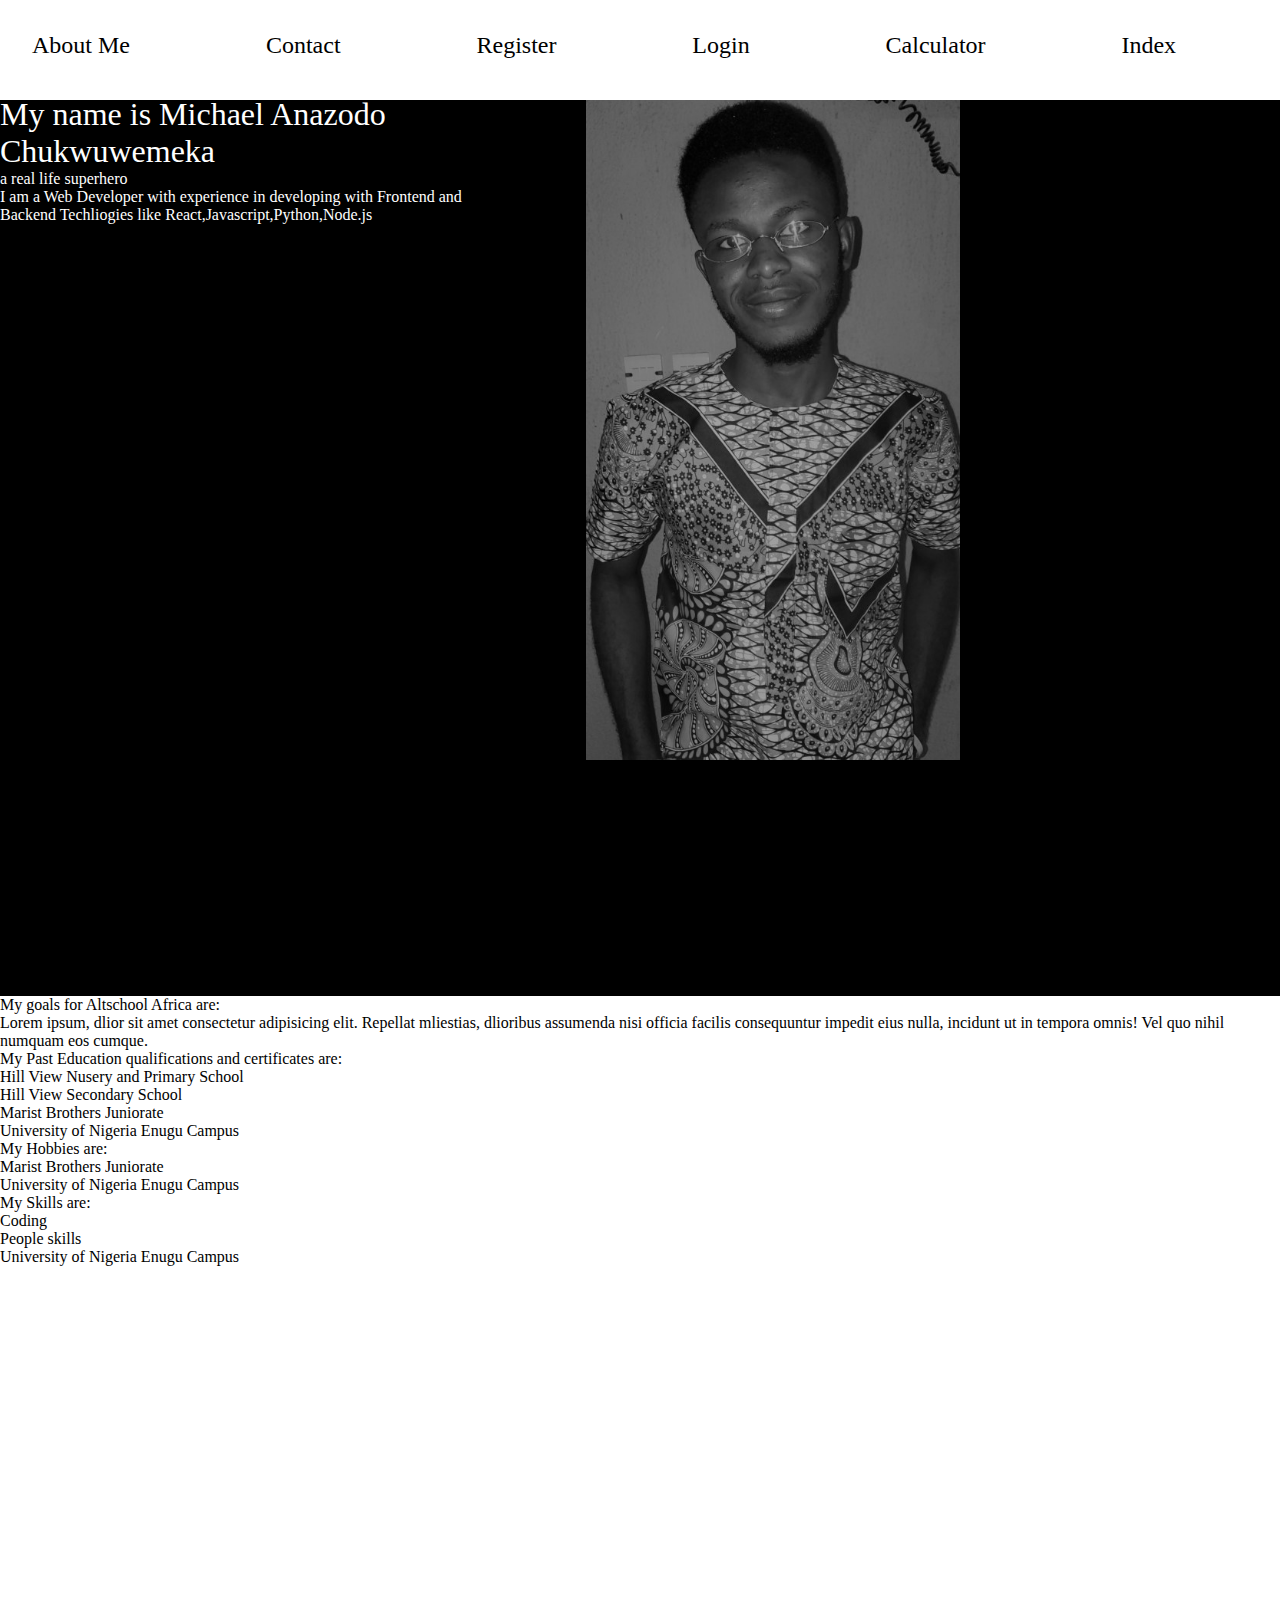
<file: index.html>
<!DOCTYPE html>
<html lang="en">
<head>
    <meta charset="UTF-8">
    <meta http-equiv="X-UA-Compatible" content="IE=edge">
    <meta name="viewport" content="width=device-width, initial-scale=1.0">
    <link rel="stylesheet" href="script.css">
    <title>ALTSCHOOL ASSIGNMENT</title>
</head>
<body>
    <div class="container">
        <header>
            <nav>
            <ul>
                <li><a href="index.html"class="nav-link">About Me</a></li>
                <li><a  href="Contact.html" class="nav-link">Contact</a></li>
                <li><a  href="register.html" class="nav-link">Register</a></li>
                <li><a  href="login.html" class="nav-link">Login</a></li>
                <li><a  href="/Calculator.html" class="nav-link">Calculator</a></li>
              <li><a  href="/index2.html" class="nav-link">Index</a></li>
            </ul>
            </nav>
        </header>

        <section id=#AboutMe class="AboutMe" style="display:flex; justify-content: space-around;">
            <div class="heading">
            <h1>My name is Michael Anazodo Chukwuwemeka</h1>
            <p>a real life superhero</p>
            <p>I am a Web Developer with experience in developing with Frontend and Backend Techliogies like React,Javascript,Python,Node.js</p>
            </div>
            <div class="image">
                <img src="20220204_075023444.jpg">
            </div>
            
         </section>

         <section> 
            <div class="goals">
                <p>My goals for Altschool Africa are:</p>
                <p>Lorem ipsum, dlior sit amet consectetur adipisicing elit. Repellat mliestias, dlioribus assumenda nisi officia facilis consequuntur impedit eius nulla, incidunt ut in tempora omnis! Vel quo nihil numquam eos cumque.</p>
            </div>
            
            <div class="list">
                <p>My Past Education qualifications and certificates are:</p>
                <ul>
                <li>Hill View Nusery and Primary School</li>
                <li>Hill View Secondary School</li>
                <li>Marist Brothers Juniorate</li>
                <li>University of Nigeria Enugu Campus</li>
                </ul>
                
            </div>

            <div class="hobbies">
                <p>My Hobbies are:</p>
                <li>Marist Brothers Juniorate</li>
                <li>University of Nigeria Enugu Campus</li>
            </div>

            <div class="skills">
                <p>My Skills are:</p>
                <ul>
                    <li>Coding</li>
                    <li>People skills</li>
                    <li>University of Nigeria Enugu Campus</li>
                </ul>
               
            </div>
         </section>
    </div>
</body>
</html>
</file>
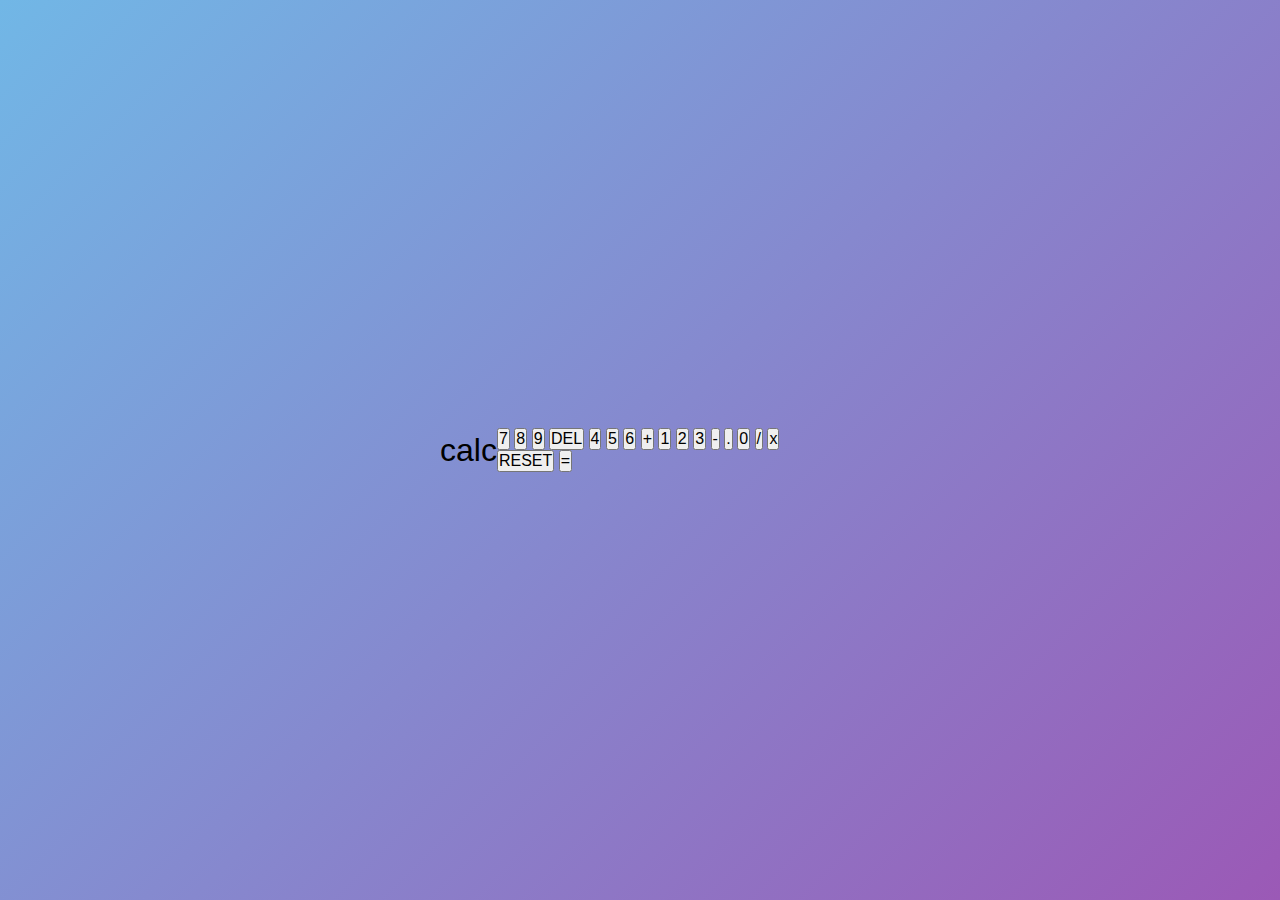
<file: Calculator-flex.html>
<!DOCTYPE html>
<html lang="en">
<head>
    <meta charset="UTF-8">
    <meta http-equiv="X-UA-Compatible" content="IE=edge">
    <meta name="viewport" content="width=device-width, initial-scale=1.0">
    <link rel="stylesheet" href="Calculator-flex.css">
    <title>ALTSCHOOL CALCULATOR</title>
</head>
<body>
    <div class="calculator-main">
        <div class="header">
            <h1 class="title">calc</h1>
        </div>

        <div class="calculator-flex">
            <div class="output">
                <div class="previous-calculation" calc-previous-number></div>
                <div class="current-calculation" calc-current-number></div>
            </div>


            <div class="button-colour">
                <button class="calc-buttons" calc-number>7</button>
                <button class="calc-buttons" calc-number>8</button>
                <button class="calc-buttons" calc-number >9</button>
                <button class="calc-buttons color" calc-delete>DEL</button>
                <button class="calc-buttons" calc-number>4</button>
                <button class="calc-buttons" calc-number>5</button>
                <button class="calc-buttons" calc-number>6</button>
                <button class="calc-buttons" calc-operation>+</button>
                <button class="calc-buttons" calc-number>1</button>
                <button class="calc-buttons" calc-number>2</button>
                <button class="calc-buttons" calc-number>3</button>
                <button class="calc-buttons" calc-operation>-</button>
                <button class="calc-buttons" calc-number>.</button>
                <button class="calc-buttons" calc-number>0</button>
                <button class="calc-buttons" calc-operation>/</button>
                <button class="calc-buttons" calc-operation>x</button>
                <button class="span-two color" calc-reset>RESET</button>
                <button class="span-two equals" calc-equals>=</button>
            </div>


        </div>



    </div>
    
</body>
</html>
</file>
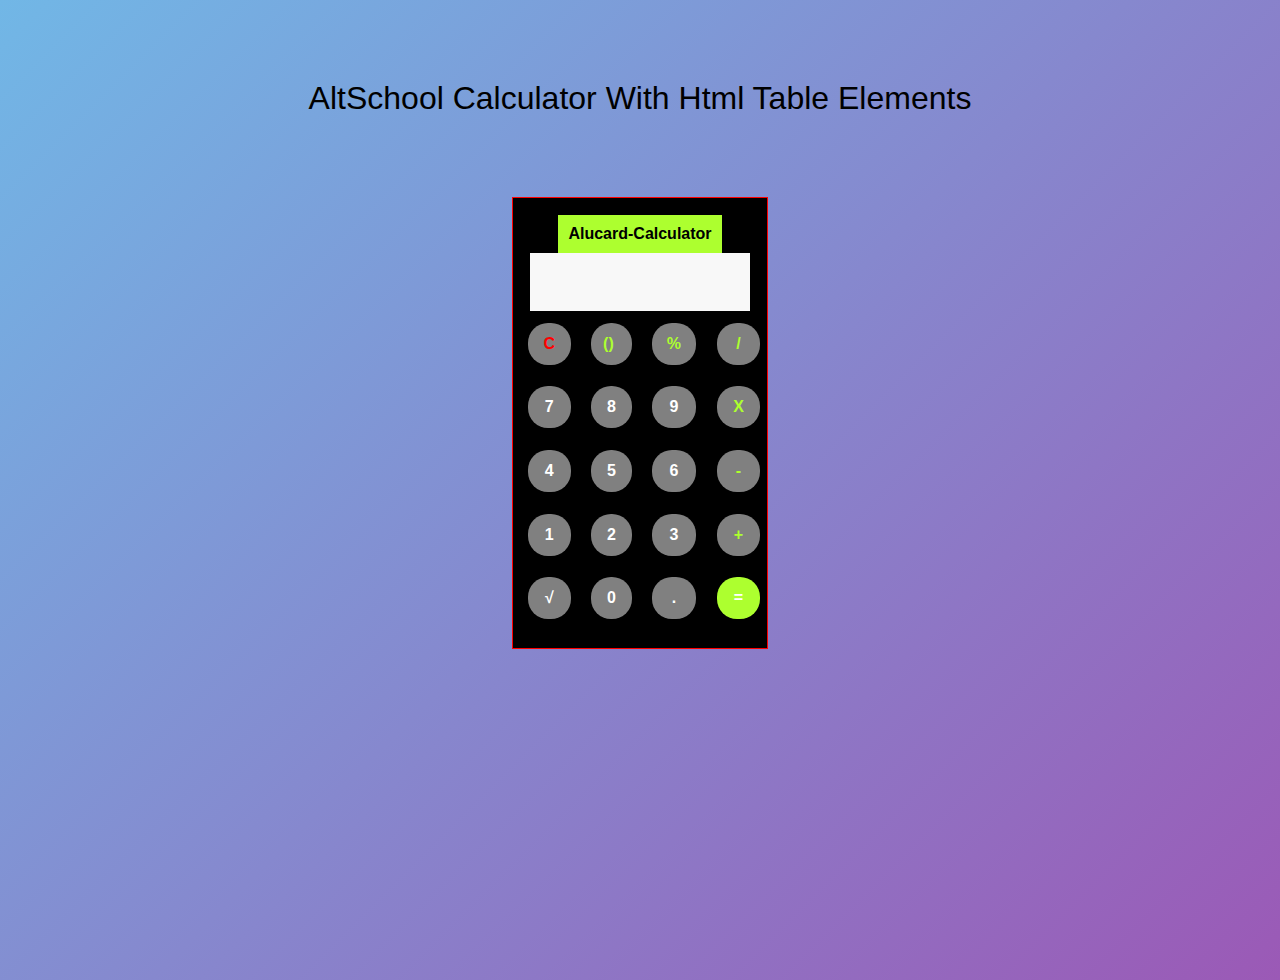
<file: Calculator.html>
<!DOCTYPE html>
<html lang="en">
<head>
    <meta charset="UTF-8">
    <meta http-equiv="X-UA-Compatible" content="IE=edge">
    <meta name="viewport" content="width=device-width, initial-scale=1.0">
    <link rel="stylesheet" href="Calculator.css">
    <title>ALTSCHOOL CALCULATOR</title>
</head>
<body>
    <h1>AltSchool Calculator With Html Table Elements</h1>
    <div class="container">
   
        <div class="header" style="color: black; font-weight: 700;">Alucard-Calculator</div>
        <input type="text" class="display">
        <table>
            <tr>
               <td><input type="button" value="C" class="buttons first-row red"></td>
               <td><input type="button " value= "()" class="buttons first-row green"></td>
               <td><input type="button" value="%" class="buttons first-row green"></td>
               <td><input type="button" value="/" class="buttons first-row green"></td>
            </tr>

            <tr>
                <td><input type="button" value="7" class="buttons"></td>
                <td><input type="button" value= "8" class="buttons"></td>
                <td><input type="button" value="9" class="buttons"></td>
                <td><input type="button" value="X" class="buttons green"></td>
             </tr>

             <tr>
                <td><input type="button" value="4" class="buttons"></td>
                <td><input type="button" value= "5" class="buttons"></td>
                <td><input type="button" value="6" class="buttons"></td>
                <td><input type="button" value="-" class="buttons green"></td>
             </tr>

             <tr>
                <td><input type="button" value="1" class="buttons"></td>
                <td><input type="button" value= "2" class="buttons"></td>
                <td><input type="button" value="3" class="buttons"></td>
                <td><input type="button" value="+" class="buttons green"></td>
             </tr>


             <tr>
                <td><input type="button" value="&radic;" class="buttons"></td>
                <td><input type="button" value= "0" class="buttons"></td>
                <td><input type="button" value="." class="buttons"></td>
                <td><input type="button" value="=" class="buttons green-white-bg"></td>
             </tr>
        </table>
    </div>
</body>
</html>
</file>
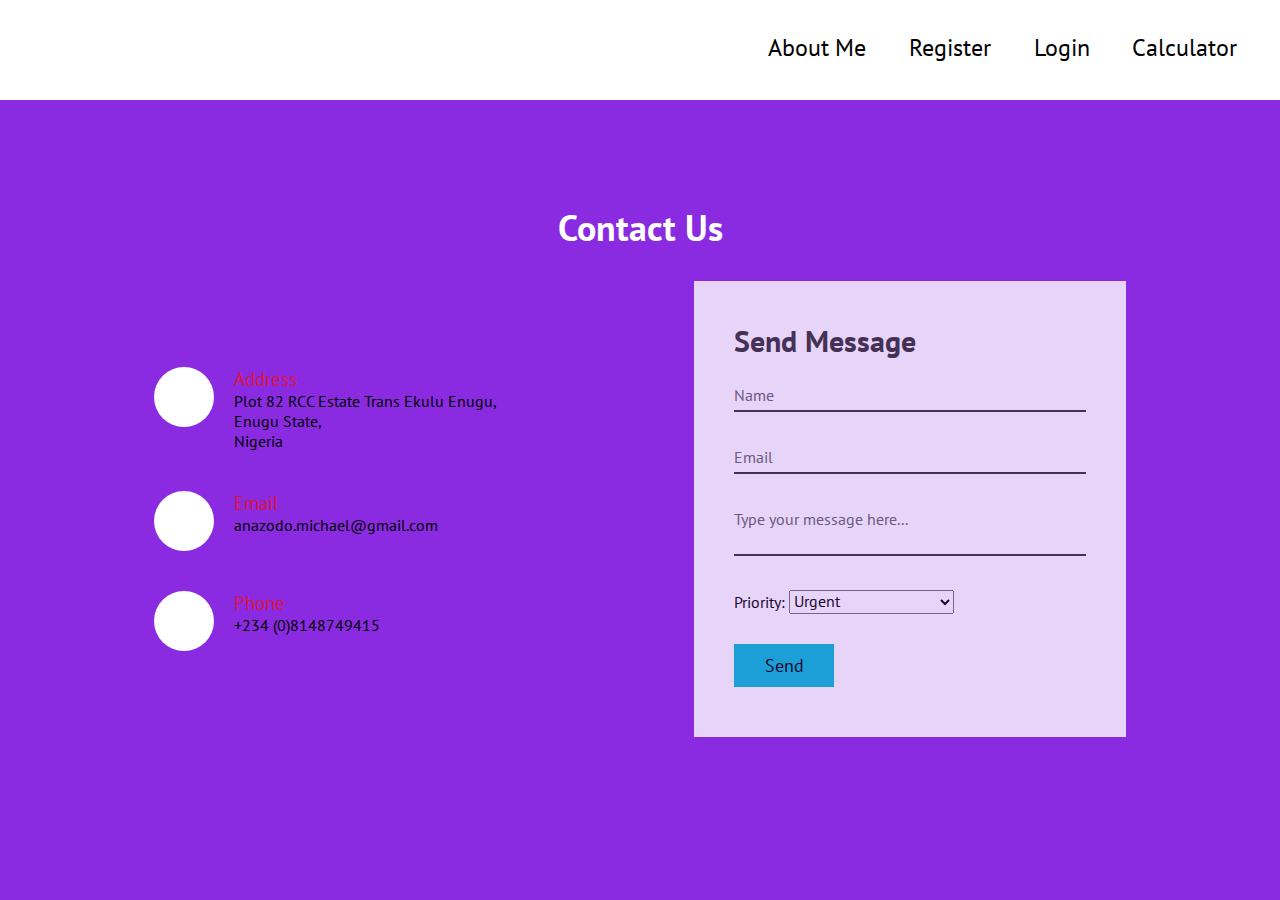
<file: Contact.html>
<!DOCTYPE html>
<html lang="en">

<head>
    <meta charset="UTF-8">
    <meta http-equiv="X-UA-Compatible" content="IE=edge">
    <meta name="viewport" content="width=device-width, initial-scale=1.0">
    <link rel="stylesheet" href="https://unicons.iconscout.com/release/v4.0.0/css/line.css">
    <link rel="preconnect" href="https://fonts.googleapis.com">
    <link rel="preconnect" href="https://fonts.gstatic.com" crossorigin>
    <link href="https://fonts.googleapis.com/css2?family=PT+Sans:wght@400;700&display=swap" rel="stylesheet">
    <link rel="stylesheet" href="Contact.css">
    <title>Document</title>
</head>

<body>
    <div class="container">
        <header>
            <nav>
                <ul>
                    <li><a target="_blank" href="index.html" class="nav-link">About Me</a></li>
                    <li><a target="_blank" href="register.html" class="nav-link">Register</a></li>
                    <li><a target="_blank" href="login.html" class="nav-link">Login</a></li>
                    <li><a target="_blank" href="/Calculator.html" class="nav-link">Calculator</a></li>
                </ul>
            </nav>
        </header>


        <section class="main">
            <div class="main-heading">
                <h1>Contact Us</h1>
            </div>


            <div class="main-two">

                <div class="info">
                    <div class="box">
                        <div class="icon"><i class="uil uil-map-marker"></i></div>
                        <div class="text">
                            <h3>Address</h3>
                            <p>Plot 82 RCC Estate Trans Ekulu Enugu,<br>Enugu State,<br>Nigeria</p>
                            
                        </div>
                    </div>

                    <div class="box">
                        <div class="icon"><i class="uil uil-envelope-edit"></i></div>
                        <div class="text">
                            <h3>Email</h3>
                            <p>anazodo.michael@gmail.com</p>
                            
                        </div>
                    </div>

                    <div class="box">
                        <div class="icon"><i class="uil uil-phone"></i></div>
                        <div class="text">
                            <h3>Phone</h3>
                            <p>+234 (0)8148749415</p>
                        </div>
                    </div>

                </div>


                <div class="contactForm">
                    <form action="">
                            <h2>Send Message</h2>
                            <div class="inputText">
                                <input type="text" name="" required>
                                <span>Name</span>
                            </div>

                            <div class="inputText">
                                <input type="text" name="" required>
                                <span>Email</span>
                            </div>

                            <div class="inputText">
                                <textarea required></textarea>
                                <span>Type your message here...</span>
                            </div>

                            <div class="inputText drop-down">
                                <label class="priority" for="priority">Priority:</label>
                                <select name="priority" id="priority">
                                    <option value="Urgent">Urgent</option>
                                    <option value="Not Urgent">Not Urgent</option>
                                    <option value="Urgent,but I can Wait">Urgent,but I can Wait</option>
                                </select>
                            </div>


                            <div class="inputText">
                                <input type="submit" name="" value="Send">
                            </div>
                    </form>
                </div>

            </div>

        </section>

</body>

</html>
</file>
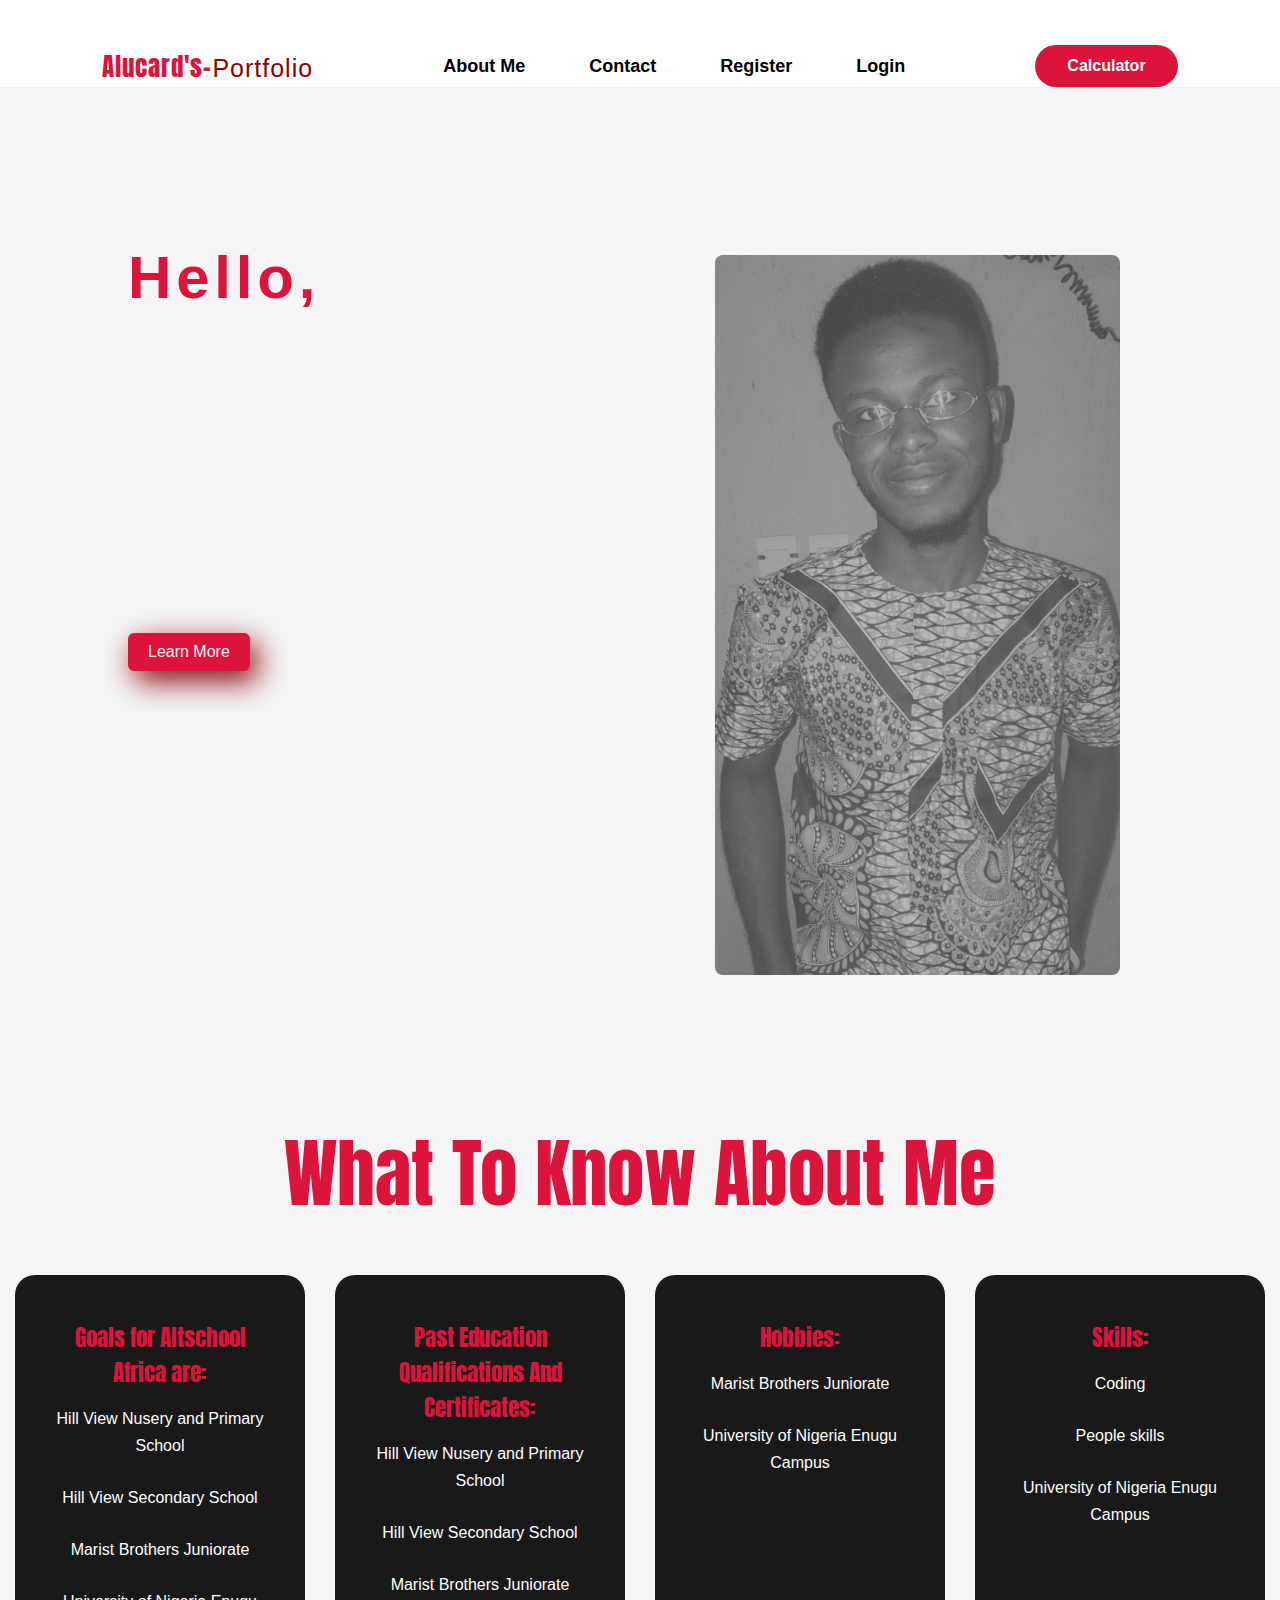
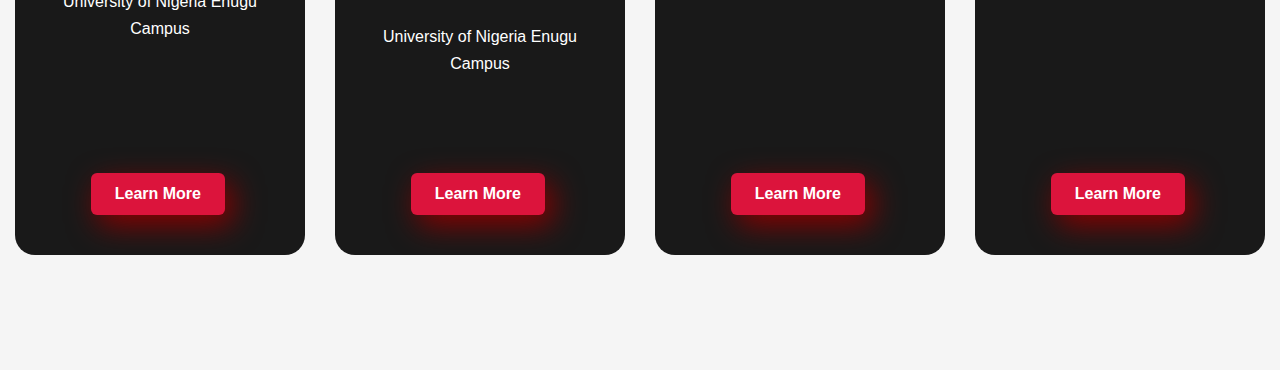
<file: index2.html>
<!DOCTYPE html>
<html lang="en">

<head>
    <meta charset="UTF-8">
    <meta http-equiv="X-UA-Compatible" content="IE=edge">
    <meta name="viewport" content="width=device-width, initial-scale=1.0">
    <link rel="stylesheet" href="https://unicons.iconscout.com/release/v4.0.0/css/line.css">
    <link rel="stylesheet" href="https://cdnjs.cloudflare.com/ajax/libs/font-awesome/6.1.1/css/all.min.css"
        integrity="sha512-KfkfwYDsLkIlwQp6LFnl8zNdLGxu9YAA1QvwINks4PhcElQSvqcyVLLD9aMhXd13uQjoXtEKNosOWaZqXgel0g=="
        crossorigin="anonymous" referrerpolicy="no-referrer" />
    <link rel="preconnect" href="https://fonts.googleapis.com">
    <link rel="preconnect" href="https://fonts.gstatic.com" crossorigin>
    <link href="https://fonts.googleapis.com/css2?family=Anton&family=Kanit:wght@400;500;700&display=swap"
        rel="stylesheet">
    <link rel="stylesheet" href="index2.css">
    <title>ALT SCHOOL ASSIGNMENT</title>
</head>

<body>
    <div class="container">
        <header class="header">
            <nav class="nav-bar">
                <h2 class="logo">Alucard's-<span class="click">Portfolio</span></h2>
                <ul>
                    <li><a target="_blank" href="index.html" class="nav-link">About Me</a></li>
                    <li><a target="_blank" href="Contact.html" class="nav-link">Contact</a></li>
                    <li><a target="_blank" href="Register.html" class="nav-link">Register</a></li>
                    <li><a target="_blank" href="login.html" class="nav-link">Login</a></li>
                    
                </ul>
                <!-- <a target="_blank" href="/Calculator.html" class="nav-link">Calculator</a> -->
                <a target="_blank" href="/Calculator-flex.html" class="nav-link-calc">Calculator</a>
            </nav>
        </header>


        <section id=#AboutMe class="AboutMe" style="display:flex; justify-content: space-around;">
            <div class="heading">
            <h1><span>Hello,</span> My name is <br> Michael Anazodo</h1>
            <h3>a real life superhero</h3>
            <p>I am a Web Developer experienced in developing<br>web and mobile apps with Frontend and Backend Technologies<br> like React,Javascript,Python,Node.js</p>
            <a href="#" class="btn">Learn More <i class="uil uil-arrow-circle-right"></i></a>
            </div>
                <img src="20220204_075023444.jpg">
            
         </section>




         <section class="Facts"> 
             <h2 class="title">What To Know About Me</h2>
             <div class="box">

                <div class="child goals">
                    <i class="uil uil-crosshairs icon"></i>
                    <h5>Goals for Altschool Africa are:</h5>
                    <ul>
                        <li>Hill View Nusery and Primary School</li>
                        <li>Hill View Secondary School</li>
                        <li>Marist Brothers Juniorate</li>
                        <li>University of Nigeria Enugu Campus</li>
                        </ul>
                    <p style="text-align: center;">
                       <a class="button" href="#">Learn More<i class="uil uil-arrow-circle-right"></i></a>
                </p>
                </div>
                
                <div class="child list">
                    <i class="uil uil-book icon"></i>
                    <h5>Past Education Qualifications And Certificates:</h5>
                    <ul>
                    <li>Hill View Nusery and Primary School</li>
                    <li>Hill View Secondary School</li>
                    <li>Marist Brothers Juniorate</li>
                    <li>University of Nigeria Enugu Campus</li>
                    </ul>

                    <p style="text-align: center;">
                        <a class="button" href="#">Learn More<i class="uil uil-arrow-circle-right"></i></a>
                 </p>
                    
                </div>
    
                <div class="child hobbies">
                    <i class="uil uil-rocket icon"></i>
                    <h5>Hobbies:</h5>
                    <ul>
                        <li>Marist Brothers Juniorate</li>
                    <li>University of Nigeria Enugu Campus</li>
                    </ul>
                    
                    <p style="text-align: center;">
                        <a class="button" href="#">Learn More<i class="uil uil-arrow-circle-right"></i></a>
                 </p>
                </div>
    
                <div class="child skills">
                    <i class="uil uil-constructor icon"></i>
                    <h5>Skills:</h5>
                    <ul>
                        <li>Coding</li>
                        <li>People skills</li>
                        <li>University of Nigeria Enugu Campus</li>
                    </ul>
                    <p style="text-align: center;">
                        <a class="button" href="#">Learn More<i class="uil uil-arrow-circle-right"></i></a>
                 </p
                   
                </div>
             </div>
            
         </section>

    </div>
</body>

</html>
</file>
<file: script.css>
/* --------------*/
/*General Resets */
/* --------------*/

*,
*::before,
*::after {
    box-sizing: border-box;
    margin: 0;
    padding:0
}

/* Ressetting margins of elements */

body,
h1,
h2,
h3,
h4,
h5,
figure,
picture {
    margin : 0
}



body,
h1,
h2,
h3,
h4,
h5,
figure,
p{
   font-weight: 100;
}

/* Setting up our body */
body {
    min-height: 100vh;
}

/* Making Images easier to easier to style */
img,
picture {
max-width: 100%;
display: block; 
}

/* Making forms easier to work with */
input,
button,
text-area,
select {
    font : inherit
}

/* Remove all animations, transitions and smooth scroll for people that prefer not to see them */
@media (prefers-reduced-motion: reduce) {
    *,
  *::before,
  *::after {
    animation-duration: 0.01ms !important;
    animation-iteration-count: 1 !important;
    transition-duration: 0.01ms !important;
    scroll-behavior: auto !important;
  }
}

/* Removing list styles on ul,ol elements */
ul[role = "list"],
li[role="list"] {
    list-style: none;
}

header{
    top:0;
    position: fixed;
}

header nav{
    top:0;
    position: fixed;
}

header ul {
    height: 100px;
    background-color:white;
    position: fixed;
    width:100%;
    margin: 0 auto;
    color: black
}

header ul {
    display: flex;
    list-style:none;
    padding-top:2rem;
    flex-wrap: wrap
}

header ul li {
    flex-grow: 1;
    padding-left: 2rem
}

header ul li a{
    text-decoration: none;
    font-size:1.5rem;
    font-weight: 1.2rem;
    color: black
}



header ul li a:hover{
   border-bottom: 3px solid royalblue;
}

@media (max-width: 800px){
    
    header ul {
        display: block;
        height: auto;
        text-align:center;
        padding-left: 0;
        padding-top: 3rem;

    }

    header ul li {
        padding-bottom: 2rem;
        margin: 0 auto;
        text-align:center;
        width:100%;

    }
}

.AboutMe{
    height:100vh;
    margin-top: 6rem;
    background-color: black;
    color:white
}

.image{
    height: 100rem;
    width: 100%;
}


img{
    height : 41.5rem;
    max-width:50%;
    margin-left: 5rem;
}
</file>
<file: Calculator-flex.css>
/* --------------*/
/*General Resets */
/* --------------*/

*,
*::before,
*::after {
    box-sizing: border-box;
    margin: 0;
    padding: 0;
    font-family: 'PT Sans', sans-serif;
}

/* Ressetting margins of elements */

body,
h1,
h2,
h3,
h4,
h5,
figure,
picture {
    margin: 0
}



body,
h1,
h2,
h3,
h4,
h5,
figure,
p {
    font-weight: 100;
}

/* Setting up our body */
body {
    height: 100vh;
    background: linear-gradient(135deg, #71b7e6, #9b59b6);
    overflow: hidden;
}

/* Making Images easier to easier to style */
img,
picture {
    max-width: 100%;
    display: block;
}

/* Making forms easier to work with */
input,
button,
text-area,
select {
    font: inherit
}

/* Remove all animations, transitions and smooth scroll for people that prefer not to see them */
@media (prefers-reduced-motion: reduce) {

    *,
    *::before,
    *::after {
        animation-duration: 0.01ms !important;
        animation-iteration-count: 1 !important;
        transition-duration: 0.01ms !important;
        scroll-behavior: auto !important;
    }
}

/* Removing list styles on ul,ol elements */
ul[role="list"],
li[role="list"] {
    list-style: none;
}


.calculator-main{
    margin: 0 auto;
    min-height: 100vh;
    max-width: 400px;
    display: flex;
    justify-content: center;
    align-items: center;
}
</file>
<file: Calculator.css>
/* --------------*/
/*General Resets */
/* --------------*/

*,
*::before,
*::after {
    box-sizing: border-box;
    margin: 0;
    padding: 0;
    font-family: 'PT Sans', sans-serif;
}

/* Ressetting margins of elements */

body,
h1,
h2,
h3,
h4,
h5,
figure,
picture {
    margin: 0
}



body,
h1,
h2,
h3,
h4,
h5,
figure,
p {
    font-weight: 100;
}

/* Setting up our body */
body {
    height: 100vh;
    background: linear-gradient(135deg, #71b7e6, #9b59b6);
    overflow: hidden;
}

/* Making Images easier to easier to style */
img,
picture {
    max-width: 100%;
    display: block;
}

/* Making forms easier to work with */
input,
button,
text-area,
select {
    font: inherit
}

/* Remove all animations, transitions and smooth scroll for people that prefer not to see them */
@media (prefers-reduced-motion: reduce) {

    *,
    *::before,
    *::after {
        animation-duration: 0.01ms !important;
        animation-iteration-count: 1 !important;
        transition-duration: 0.01ms !important;
        scroll-behavior: auto !important;
    }
}

/* Removing list styles on ul,ol elements */
ul[role="list"],
li[role="list"] {
    list-style: none;
}


h1{
    text-align: center;
    margin: 5rem 0;
    
}

.container {
    display: flex;
    justify-content: center;
    align-items: center;
    flex-direction: column;
    margin-top: 3rem;
    width: 20%;
    padding: 17px;
    margin: auto;
    border: 1px solid red;
    background-color: black;
}

.header {
    padding: 10px;
    color: white;
    background-color: greenyellow;
}

table {
    width: 100%;
    height: 20rem;
    
}

td{
    width: 50%;
}

.display{
    width: 100%;
    height: 100%;
    padding: 20px 5px;
    font-weight: 700;
    border: none;
    background-color: #F8F8F8;
    text-align: right;
}

.buttons{
    width: 70%;
    padding: 12px;
    margin: 0 0.8rem;
    font-size: 16px;
    font-weight: bold;
    border: none;
    border-radius: 20px;
    color: white;
    background-color: grey;
}

.green {
    color: greenyellow;
}

.red {
    color: red;
}

.green-white-bg{
    color: white;
    background-color: greenyellow;
}



@media (max-width:800px) {
    
    .container {
        width: 67%;
       
    }


    h1{
        text-align: center;
        margin: 2.8rem 0;
        
    }

    table {
        width: 70%;
        height: 20rem;
        
    }

}
</file>
<file: Contact.css>
/* --------------*/
/*General Resets */
/* --------------*/

*,
*::before,
*::after {
    box-sizing: border-box;
    margin: 0;
    padding:0;
    font-family: 'PT Sans', sans-serif;
}

/* Ressetting margins of elements */

body,
h1,
h2,
h3,
h4,
h5,
figure,
picture {
    margin : 0
}



body,
h1,
h2,
h3,
h4,
h5,
figure,
p{
   font-weight: 100;
}

/* Setting up our body */
body {
    height: 100vh;
    background-color: blueviolet;
}

/* Making Images easier to easier to style */
img,
picture {
max-width: 100%;
display: block; 
}

/* Making forms easier to work with */
input,
button,
text-area,
select {
    font : inherit
}

/* Remove all animations, transitions and smooth scroll for people that prefer not to see them */
@media (prefers-reduced-motion: reduce) {
    *,
  *::before,
  *::after {
    animation-duration: 0.01ms !important;
    animation-iteration-count: 1 !important;
    transition-duration: 0.01ms !important;
    scroll-behavior: auto !important;
  }
}

/* Removing list styles on ul,ol elements */
ul[role = "list"],
li[role="list"] {
    list-style: none;
}

.container{
    position: relative;
    width:100%;
   
}

header{
    top:0;
    position: fixed;
    background-color: white;
    

}

header nav{
    top:0;
    position: fixed;
}

header ul {
    height: 100px;
    background-color: white;
    position: fixed;
    width:100%;
    margin: 0 auto;
    color:black
}

header ul {
    display: flex;
    list-style:none;
    padding-left: 60vw;
    padding-top:2rem;
    flex-wrap: wrap
}

header ul li {
    flex-grow: 1;
    padding-left: 0rem;
    color:black
}

header ul li a{
    text-decoration: none;
    font-size:1.5rem;
    font-weight: 1.2rem;
    color:black
}

header ul li a:hover{
    border-bottom: 3px solid royalblue;
 }

@media (max-width: 800px){
    
    header ul {
        display: block;
        height: auto;
        text-align:center;
        padding-left: 0;
        padding-top: 3rem;

    }

    header ul li {
        padding-bottom: 2rem;
        margin: 0 auto;
        text-align:center;
        width:100%;

    }
}

.main{
    display:flex;
    align-items: center;
    justify-content: center;
    flex-direction: column;
    min-height: 100vh;
    /* position: relative; */
    padding: 60px 100px;
    background: url(https://i.pinimg.com/originals/f6/f1/f6/f6f1f6d588f82ea2dee99af24a8d4215.jpg);
    background-size: cover;
    background-repeat: no-repeat;
    background-position:center;
}

.main .main-heading {
    max-width: 800px;
    text-align: center;
}

.main .main-heading h1 {
   font-size: 36px;
   font-weight: 700;
   color:white;
   margin-top: 2.5rem;

}

.main-two {
    width: 100%;
    display: flex;
    justify-content: center;
    align-items: center;
    margin-top: 30px;
}

.main-two .info{
    width: 50%;
    display: flex;
    flex-direction: column;
}

.main-two .info .box{
    position: relative;
    padding: 20px 0; 
    display: flex;
}

.main-two .info .box .icon{
   min-width: 60px;
   height: 60px;
   background:#fff;
   display: flex;
   justify-content: center;
   align-items: center;
   border-radius: 50%;
   font-size: 1.375rem;
   
}

.main-two .info .box .text{
    display: flex;
    margin-left: 20px;
    font-size: 16px;
    color: black;
    flex-direction: column;
    font-weight: 700;
}

.main-two .info .box .text h3 {
    font-weight: 500;
    color:crimson
}

.contactForm {
    width: 40%;
    padding: 40px;
    background: white;
    opacity: 0.8;
}

.contactForm h2{
    font-size: 30px;
    color: #333;
    font-weight: 700
}

.contactForm .inputText{
    position: relative;
    width: 100%;
    margin-top: 10px;
}

.contactForm .inputText input,
.contactForm .inputText textarea{
    width: 100%;
    padding: 5px 0;
    font-size: 1rem;
    margin: 10px 0;
    border: none;
    border-bottom: 2px  solid #333;
    outline: none;
    resize: none;
}

.contactForm .inputText span {
    position: absolute;
    left:0;
    padding: 5px 0;
    font-size: 1rem;
    margin: 10px 0;
    pointer-events: none;
    transition: 0.5s;
    color:#666
}

.contactForm .inputText input:focus ~ span,
.contactForm .inputText textarea:focus ~ span,
.contactForm .inputText input:valid ~ span,
.contactForm .inputText textarea:valid ~ span{
    color: #e91e63;
    font-size: 0.75rem;
    transform: translateY(-20px);
}

.contactForm .inputText input[type="submit"] {
    width: 100px;
    background: #00bcd4;
    border: none;
    cursor: none;
    padding: 10px;
    font-size: 1.125rem;
}

.contactForm .inputText.drop-down{
    margin: 20px 0;
}

 @media (max-width: 991px){

    /* header{
        display:none
    } */
    .main{
        padding: 50px;
        margin-top: 15rem;
    }

    .main-two {
        width: 100%;
        display: flex;
        flex-direction: column;
    }


    .main .info, .contactForm {
        width: 100%;

    }

    .main .info{
        margin-bottom: 40px;
    }

}
</file>
<file: index2.css>
/* --------------*/
/*General Resets */
/* --------------*/

*,
*::before,
*::after {
    box-sizing: border-box;
    margin: 0;
    padding: 0;
    font-family: 'PT Sans', sans-serif;
}

/* Ressetting margins of elements */

body,
h1,
h2,
h3,
h4,
h5,
figure,
picture {
    margin: 0
}



body,
h1,
h2,
h3,
h4,
h5,
figure,
p {
    font-weight: 100;
    font-family: 'Anton', sans-serif;
    /* font-family: 'Kanit', sans-serif; */
}

/* Setting up our body */
body {
    height: 100vh;
    background-color: whitesmoke;
}

/* Making Images easier to easier to style */
img,
picture {
    max-width: 100%;
    display: block;
}

/* Making forms easier to work with */
input,
button,
text-area,
select {
    font: inherit
}

/* Remove all animations, transitions and smooth scroll for people that prefer not to see them */
@media (prefers-reduced-motion: reduce) {

    *,
    *::before,
    *::after {
        animation-duration: 0.01ms !important;
        animation-iteration-count: 1 !important;
        transition-duration: 0.01ms !important;
        scroll-behavior: auto !important;
    }
}

/* Removing list styles on ul,ol elements */
ul[role="list"],
li[role="list"] {
    list-style: none;
}

header {
    background-color: white;
}

nav{
    display:flex;
    align-items: center;
    justify-content: space-between;
    padding-top: 45px;
    padding-left: 8%;
    padding-right: 8%;
}




.AboutMe{
    background-image: url(https://wallpaper.dog/large/961978.jpg);
    background-size: cover;
    background-repeat: no-repeat;
    background-position: center;
    height: 100vh;
    width: 100%;
    color: whitesmoke;
    position: relative;
}

.logo{
    color: crimson;
    font-size: 25px;
    letter-spacing: 1px;
    cursor: pointer;
}

.click{
    color:darkred;
}

nav ul{
    list-style: none;
    display: flex;
    flex-direction: row;
    justify-content: space-around;
    gap: 4rem
    /* display: inline-block;
    padding: 10px 25px; */
}

nav ul a{
    text-decoration: none;
    color: black;
    font-weight: bold;
    font-size: 18px;
    text-transform: capitalize;
}

nav ul a:hover{
   color: crimson;
   transition: .4s;
}

.nav-link-calc{
    background-color: crimson;
    color:white;
    text-decoration: none;
    border: 2px solid transparent;
    font-weight: bold;
    padding: 10px 30px;
    border-radius: 50px;
    transition: transform .4s;
}

.nav-link-calc:hover{
    transform: scale(1.1);
}


.heading{
    margin-top: 10%;
    margin-left: 10%;
}


.heading h1{
   font-size: 50px;
   font-weight: 700;
   margin-top: 1.5rem;
   margin-bottom: 0.94rem;
   letter-spacing: 0.3rem;

}

.heading h1 span{
    font-size: 60px;
    color: crimson;
 
}

.heading h3{
    font-size: 30px;
    font-weight: 400;
    margin-top: 1.5rem;
    margin-bottom: 0.94rem;
    letter-spacing: 0.5rem;
 
 }
 

.heading p {
     font-family: 'Kanit', sans-serif;
    font-size: 20px;
    font-weight: 400;
    margin-top: 1.5rem;
    margin-bottom: 0.94rem;
    word-wrap: break-word;
    word-break: break-all;
    padding-right: 29rem;
    letter-spacing: 0.2rem;

}

.btn{
    margin-top: 1rem;
    margin-bottom: 1rem;
    text-decoration: none;
    display: inline-block;
    background-color: crimson;
    border-radius: 6px;
    box-sizing: border-box;
    padding: 10px 20px;
    color: whitesmoke;
    transition: transform 0.3s;
    box-shadow: 7px 10px 30px darkred ;
}

.btn:hover {
    transform:translate(10%, 40%);
    background-color: transparent;
    border: 2px solid #f90049;
    cursor: pointer;
}

.arrow {
    transition: transform 0.3s;
}

.arrow:hover {
    transform:translateY(40%);
}

.image{
    max-width: 100%;
    position: absolute;
}

img{
    height: 80%;
    position: absolute;
    bottom: 12px;
    right: 160px;
    border-radius: 0.5rem;
    opacity: 0.7;
}

.Facts{
    width:100%;
    padding: 100px 0px;
}

.title{
    color: crimson;
    font-size: 75px;
    width: 1130px;
    text-align: center;
    margin: 30px auto;
}

.box{
    display:flex;
    justify-content: center;
    align-items: center;
    min-height: 400px;
}


.child{
    height: 580px;
    width: 335px;
    padding: 20px 35px;
    background: #191919;
    color: white;
    border-radius: 20px;
    margin: 15px;
    position: relative;
    overflow: hidden;
    text-align: center;
}

.child i.icon{
    font-size: 48px;
    display: block;
    text-align: center;
    margin: 25px 0px;

}

h5{
    color: crimson;
    font-size: 23px;
    margin-bottom: 15px;
}

.child ul{
    list-style: none;
    font-size: 16px;
}

.child ul li{
    font-size: 16px;
    line-height: 27px;
    margin-bottom: 25px;
}

.button{
    background-color: crimson;
    color: white;
    text-decoration: none;
    border: 2px solid transparent;
    padding: 10px 22px;
    border-radius: 6px;
    font-weight: bold;
    position: absolute;
    bottom: 40px;
    right: 80px;
    box-shadow: 7px 10px 30px darkred ;
    transition: .4s;
}

.button:hover{
    background-color: transparent;
    border: 2px solid #f90049;
    cursor: pointer;
}
</file>
